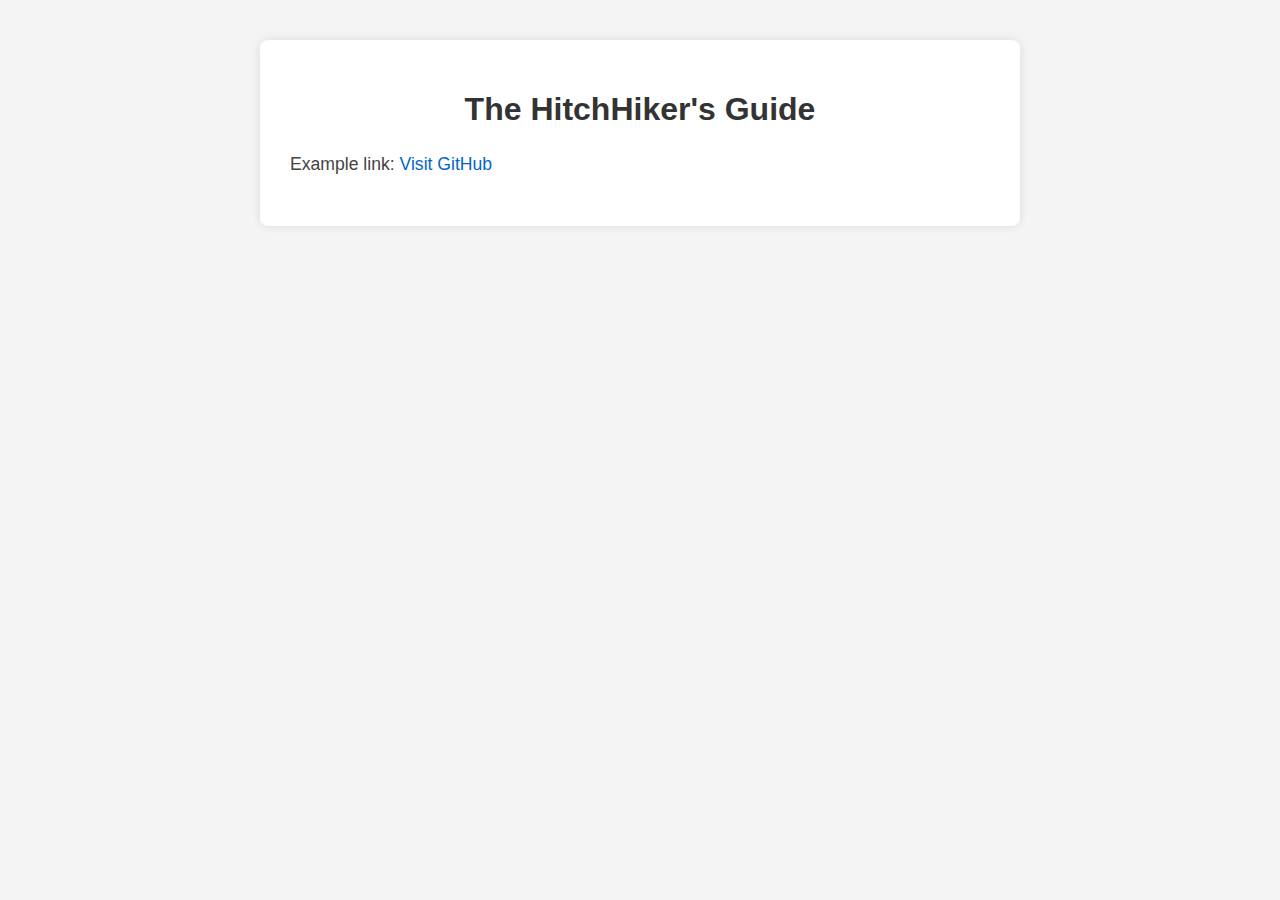
<file: index.html>
<!DOCTYPE html>
<html lang="en">
<head>
    <meta charset="UTF-8">
    <meta name="viewport" content="width=device-width, initial-scale=1.0">
    <title>My GitHub Page</title>

    <style>
        body {
            font-family: Calibri, sans-serif;
            margin: 40px;
            background: #f4f4f4;
        }

        .container {
            max-width: 700px;
            margin: auto;
            background: white;
            padding: 30px;
            border-radius: 8px;
            box-shadow: 0px 0px 10px rgba(0,0,0,0.1);
        }

        h1 {
            text-align: center;
            color: #333;
        }

        p {
            font-size: 1.1em;
            line-height: 1.6em;
            color: #444;
        }

        a {
            color: #0066cc;
            text-decoration: none;
        }
        
        a:hover {
            text-decoration: underline;
        }
    </style>
</head>
<body>

    <div class="container">
        <h1>The HitchHiker's Guide</h1>

        <p>Example link:  
        <a href="https://github.com">Visit GitHub</a>
        </p>
    </div>

</body>
</html>
</file>
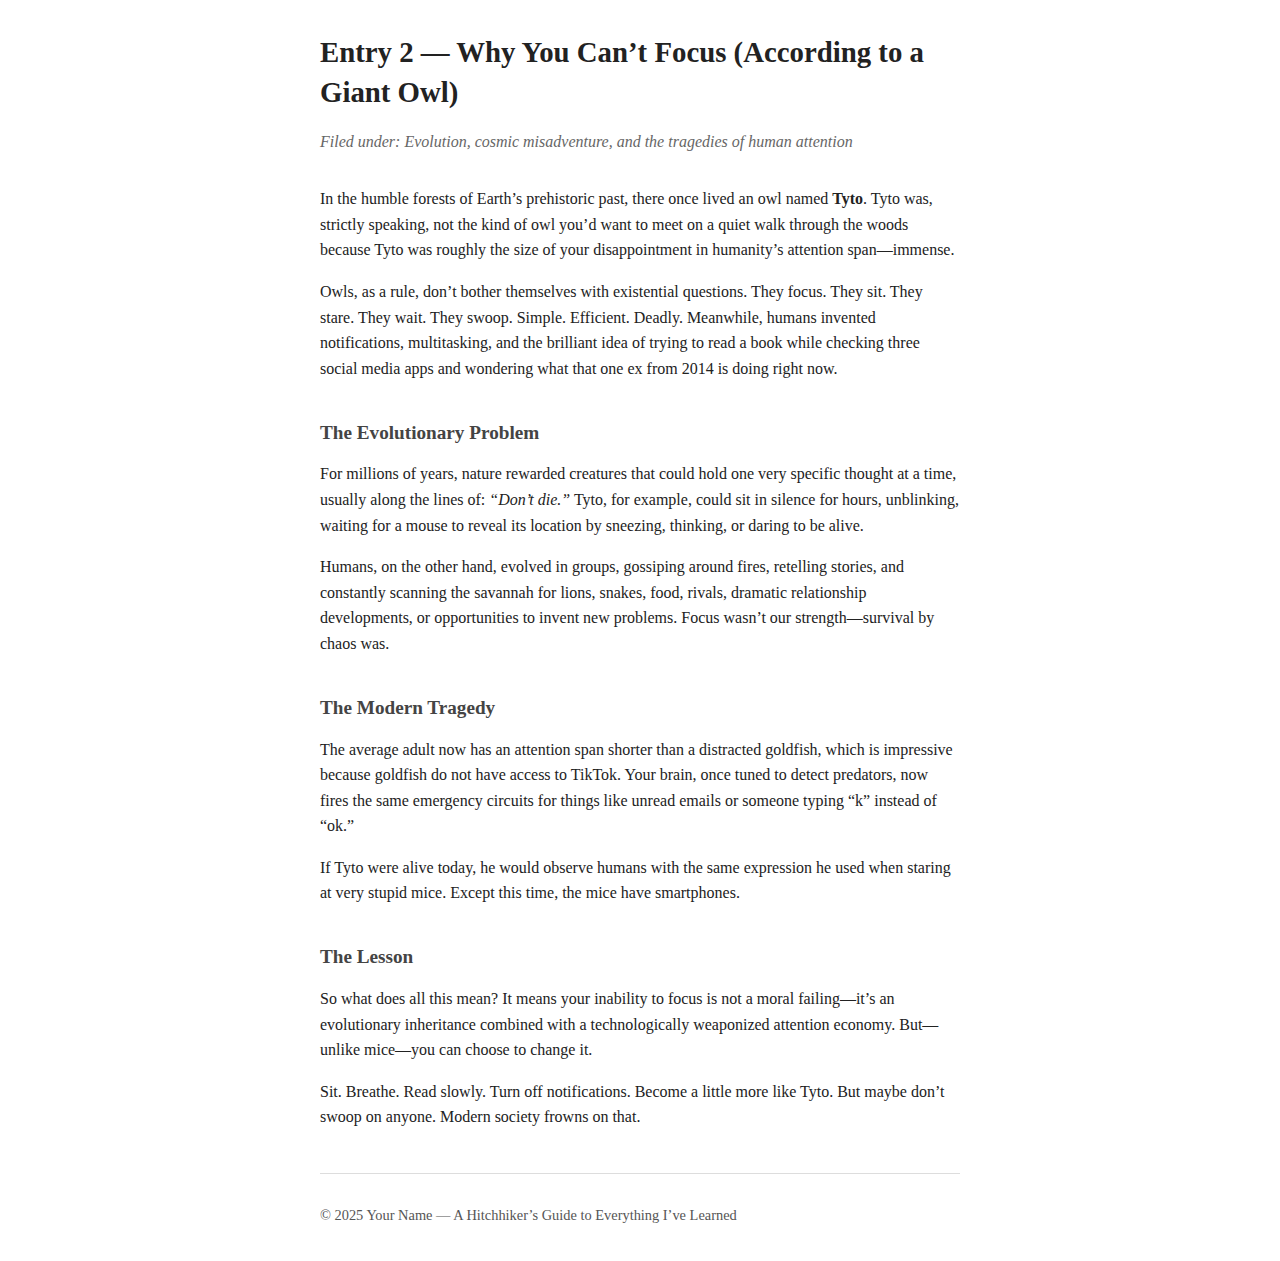
<file: posts/entry-1.html>
<!DOCTYPE html>
<html lang="en">
<head>
    <meta charset="UTF-8">
    <meta name="viewport" content="width=device-width, initial-scale=1.0">
    <title>Entry 2 — Why You Can’t Focus (According to a Giant Owl)</title>
    <meta name="description" content="A Hitchhiker’s Guide-style adventure explaining why humans can't focus, starring a prehistoric owl named Tyto and featuring cosmic humor, evolution, and hard-earned wisdom.">
    <style>
        body {
            font-family: "Georgia", serif;
            font-size: 1em;
            line-height: 1.6em;
            margin: 2em auto;
            max-width: 40em;
            padding: 0 1em;
            color: #222;
        }

        header {
            margin-bottom: 2em;
        }

        h1 {
            font-size: 1.8em;
            line-height: 1.4em;
            margin-bottom: 0.2em;
        }

        h2 {
            font-size: 1.2em;
            margin-top: 2em;
            color: #444;
        }

        .note {
            font-style: italic;
            color: #666;
        }

        a {
            color: #0044aa;
            text-decoration: none;
        }
        a:hover {
            text-decoration: underline;
        }

        footer {
            margin-top: 3em;
            padding-top: 1em;
            border-top: 1px solid #ddd;
            font-size: 0.9em;
            color: #555;
        }
    </style>
</head>
<body>

<header>
    <h1>Entry 2 — Why You Can’t Focus (According to a Giant Owl)</h1>
    <p class="note">Filed under: Evolution, cosmic misadventure, and the tragedies of human attention</p>
</header>

<p>
In the humble forests of Earth’s prehistoric past, there once lived an owl named <strong>Tyto</strong>. 
Tyto was, strictly speaking, not the kind of owl you’d want to meet on a quiet walk through the woods 
because Tyto was roughly the size of your disappointment in humanity’s attention span—immense.
</p>

<p>
Owls, as a rule, don’t bother themselves with existential questions. They focus. They sit. They stare. 
They wait. They swoop. Simple. Efficient. Deadly.  
Meanwhile, humans invented notifications, multitasking, and the brilliant idea of trying to read a book 
while checking three social media apps and wondering what that one ex from 2014 is doing right now.
</p>

<h2>The Evolutionary Problem</h2>
<p>
For millions of years, nature rewarded creatures that could hold one very specific thought at a time, 
usually along the lines of: <em>“Don’t die.”</em>  
Tyto, for example, could sit in silence for hours, unblinking, waiting for a mouse to reveal its 
location by sneezing, thinking, or daring to be alive.
</p>

<p>
Humans, on the other hand, evolved in groups, gossiping around fires, retelling stories, and constantly 
scanning the savannah for lions, snakes, food, rivals, dramatic relationship developments, or 
opportunities to invent new problems. Focus wasn’t our strength—survival by chaos was.
</p>

<h2>The Modern Tragedy</h2>
<p>
The average adult now has an attention span shorter than a distracted goldfish, which is impressive 
because goldfish do not have access to TikTok. Your brain, once tuned to detect predators, now fires 
the same emergency circuits for things like unread emails or someone typing “k” instead of “ok.”
</p>

<p>
If Tyto were alive today, he would observe humans with the same expression he used when 
staring at very stupid mice. Except this time, the mice have smartphones.
</p>

<h2>The Lesson</h2>
<p>
So what does all this mean? It means your inability to focus is not a moral failing—it’s an 
evolutionary inheritance combined with a technologically weaponized attention economy.  
But—unlike mice—you can choose to change it.
</p>

<p>
Sit. Breathe. Read slowly. Turn off notifications. Become a little more like Tyto.  
But maybe don’t swoop on anyone. Modern society frowns on that.
</p>

<footer>
    <p>© 2025 Your Name — A Hitchhiker’s Guide to Everything I’ve Learned</p>
</footer>

</body>
</html>
</file>
